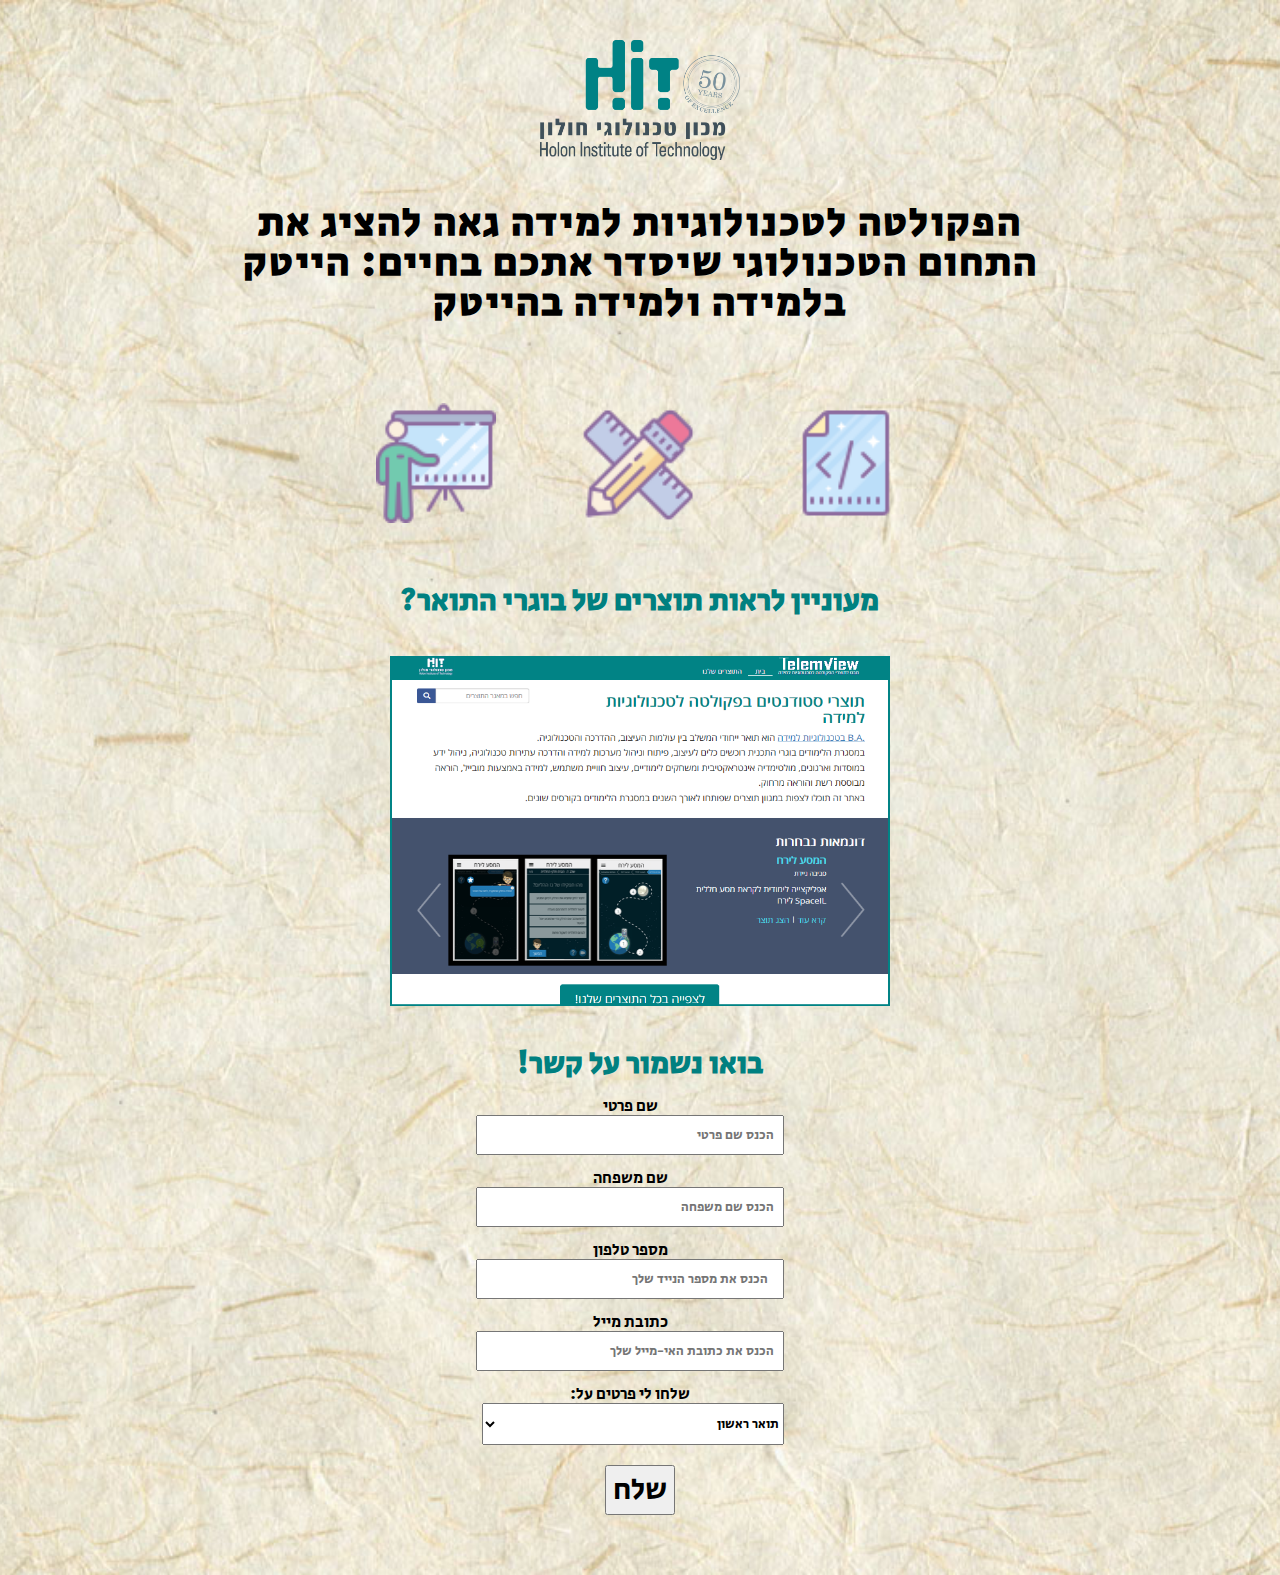
<file: Form_OrtalKashi/index.html>
﻿<!doctype html>
<html lang="en">
<head>
    <meta charset="utf-8" />
    <title>דף נחיתה</title>
    <meta name="description" content="דף נחיתה וטופס הרשמה למידע נוסף אודות תואר בטכנולוגיות למידה" />
    <meta name="keywords" content="טופס, הרשמה, ניוזלטר, צור קשר, טכנולוגיות למידה, תואר, HIT" />
    <meta name="author" content="אורטל קשי" />
    <meta name="viewport" content="width=device-width, initial-scale=1.0, user-scalable=yes">

    <!-- CSS -->
    <link href="styles/reset.css" rel="stylesheet" />
    <link href="styles/myStyle.css" rel="stylesheet" />


    <!-- Scripts -->
    <script src="jScripts/jquery-1.12.0.min.js"></script>
    <script src="https://webdevelopmentcourse.github.io/contactUs/WebDevelopmentCourse/jScripts/contactUs.js" type="text/javascript"></script>
</head>

<body>
   
    <div id="container">

        <header>

            <img class="logo" src="images/logo50.png" alt="logo">
            <h1>הפקולטה לטכנולוגיות למידה גאה להציג את התחום הטכנולוגי שיסדר אתכם בחיים: הייטק בלמידה ולמידה בהייטק</h1>
        </header>
        <center>
            <div class="imageContainer">
                <img class="image" src="images/Code_color.png" alt="code and programming" /><!--תכנות-->
                <div class="middle">
                    <div class="text"> תכנות</div>
                </div>
            </div>
            <div class="imageContainer">
                <img class="image" src="images/Dessign_color.png" alt="graphic design" /><!--עיצוב גרפי-->
                <div class="middle">
                    <div class="text"> עיצוב</div>
                </div>
            </div>
            <div class="imageContainer">
                <img class="image" src="images/Present_color.png" alt="instruction and training" /><!--הדרכה-->
                <div class="middle">
                    <div class="text"> הדרכה</div>
                </div>
            </div>
            <h2>מעוניין לראות תוצרים של בוגרי התואר?</h2> <!--קישור לאתר התוצרים-->
            <div class="imageContainer">
                <a href="http://portelem.telem-hit.net/">
                    <img class="imgClick" src="images/click.png" alt="click to view examples" style="width:500px;height:350px;border:0">
                    <div class="middle">
                        <div class="text2"> לחץ כאן!</div>
                    </div>

                </a>
            </div>
        </center>
        <form>
            <!--הטופס שלי-->
            <h2>
                בואו נשמור על קשר!
            </h2>
            <input type="hidden" id="myEmail" name="name" value="ortalka18@gmail.com">
            <label for="myFirstName"> שם פרטי  <br /> <input class="formInput" type="text" id="myFirstName" placeholder="הכנס שם פרטי" /> </label>
            <br />
            <label for="myLastName"> שם משפחה  <br /> <input class="formInput" type="text" id="myLastName" placeholder="הכנס שם משפחה" /> </label>
            <br />
            <label for="tel"> מספר טלפון <br /><input class="formInput" type="text" id="tel" placeholder="  הכנס את מספר הנייד שלך" />  </label>
            <br />
            <label for="email"> כתובת מייל <br /> <input class="formInput" type="text" id="email" placeholder="הכנס את כתובת האי-מייל שלך " /> </label>
            <br />
            <label for="mySelection">
                שלחו לי פרטים על:<br />
                <select class="formSelect" id="mySelection">
                    <option value="1"> תואר ראשון</option>
                    <option value="2"> תואר שני</option>
                    <option value="3"> לימודי תעודה</option>
                </select>
            </label>
            <br />
            <input class="submitPress" type="submit" id="sendForm" value="שלח" /> 
            <div id="feedback"></div>
        </form>
    </div>
    
</body>

</html>
</file>
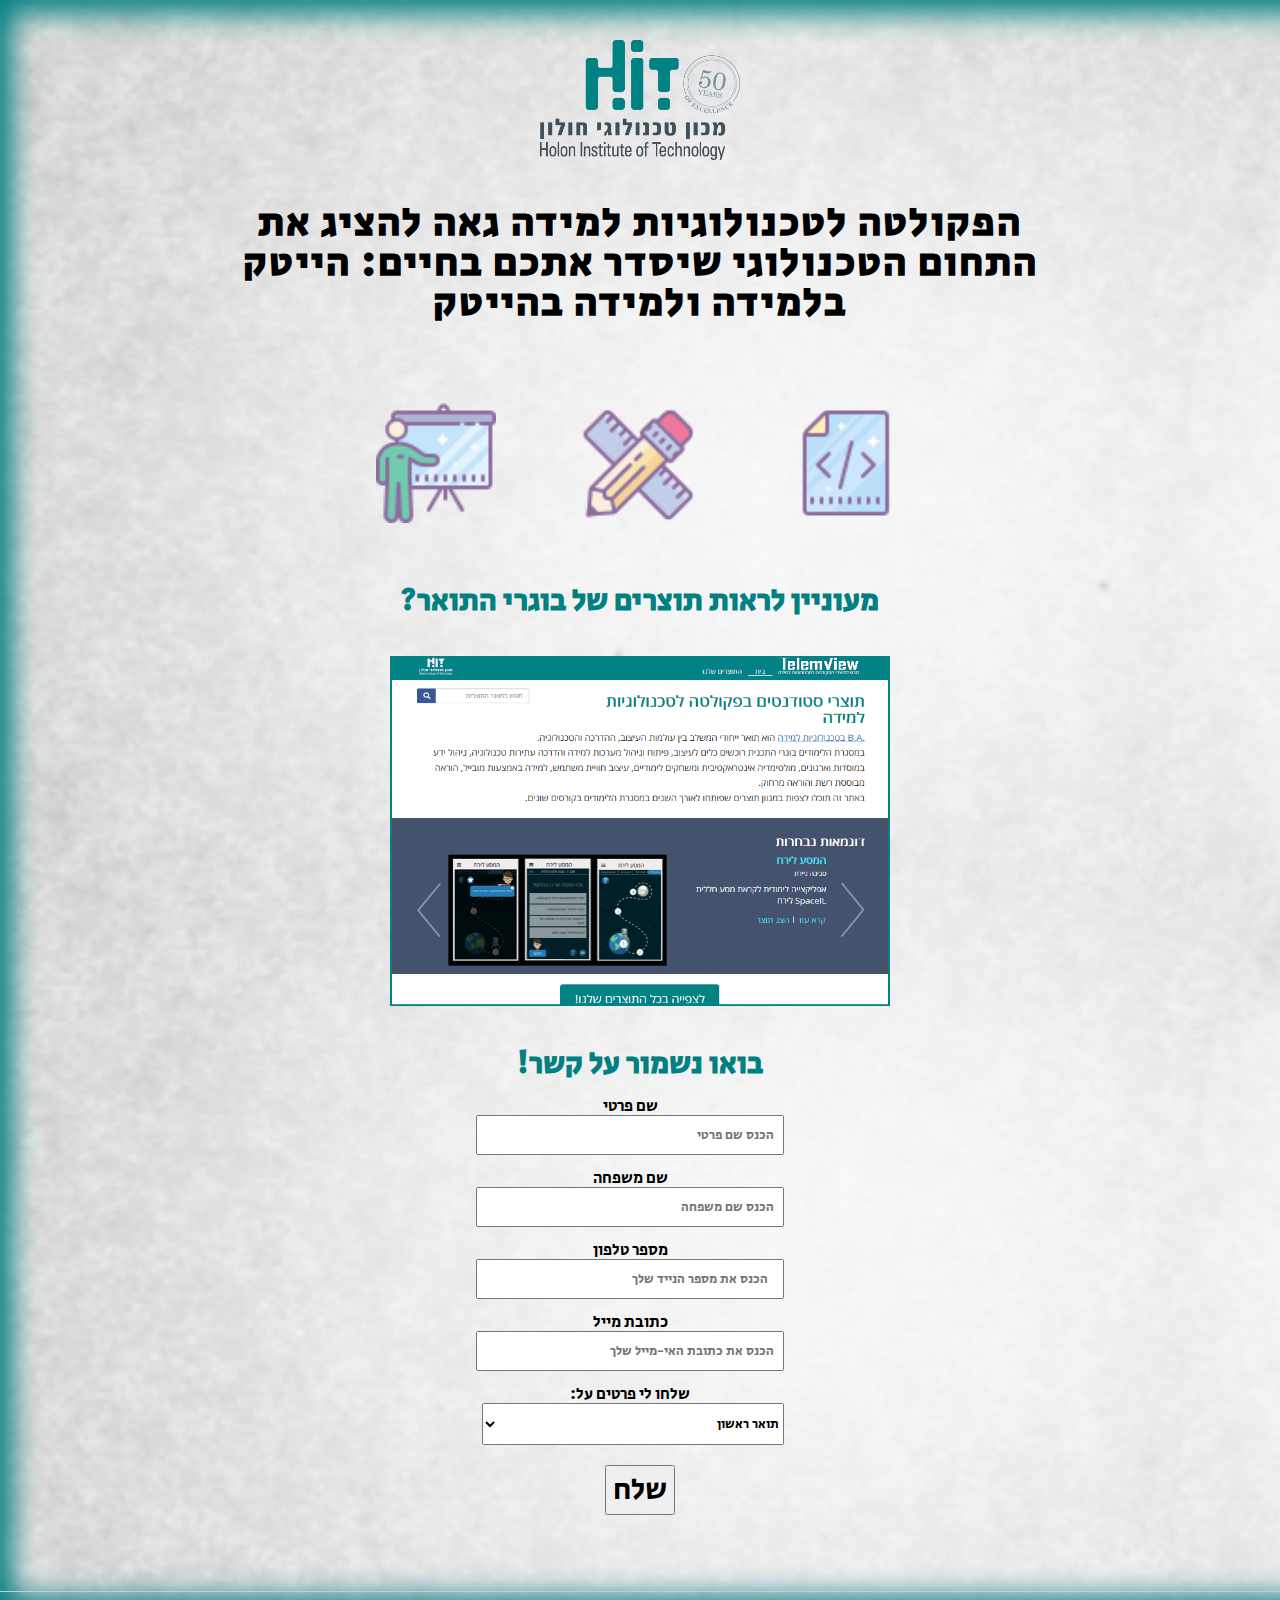
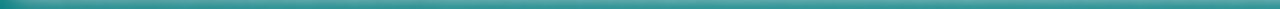
<file: FormExample (1)/index.html>
﻿<!doctype html>
<html lang="en">
<head>
    <meta charset="utf-8" />
    <title>דף נחיתה</title>
    <meta name="description" content="דף נחיתה וטופס הרשמה למידע נוסף אודות תואר בטכנולוגיות למידה" />
    <meta name="keywords" content="טופס, הרשמה, ניוזלטר, צור קשר, טכנולוגיות למידה, תואר, HIT" />
    <meta name="author" content="אורטל קשי" />
    <meta name="viewport" content="width=device-width, initial-scale=1.0, user-scalable=yes">

    <!-- CSS -->
    <link href="styles/reset.css" rel="stylesheet" />
    <link href="styles/myStyle.css" rel="stylesheet" />


    <!-- Scripts -->
    <script src="jScripts/jquery-1.12.0.min.js"></script>
    <script src="https://webdevelopmentcourse.github.io/contactUs/WebDevelopmentCourse/jScripts/contactUs.js" type="text/javascript"></script>
</head>
<body>
    <div id="container">
        <header>
            <img class="logo" src="images/logo50.png" alt="logo">
            <h1>הפקולטה לטכנולוגיות למידה גאה להציג את התחום הטכנולוגי שיסדר אתכם בחיים: הייטק בלמידה ולמידה בהייטק</h1>
        </header>
        <center>
            <div class="imageContainer">
                <img class="image" src="images/Code_color.png" alt="code and programming" /><!--תכנות-->
                <div class="middle">
                    <div class="text"> תכנות</div>
                </div>
            </div>
            <div class="imageContainer">
                <img class="image" src="images/Dessign_color.png" alt="graphic design" /><!--עיצוב גרפי-->
                <div class="middle">
                    <div class="text"> עיצוב</div>
                </div>
            </div>
            <div class="imageContainer">
                <img class="image" src="images/Present_color.png" alt="instruction and training" /><!--הדרכה-->
                <div class="middle">
                    <div class="text"> הדרכה</div>
                </div>
            </div>
            <h2>מעוניין לראות תוצרים של בוגרי התואר?</h2> <!--קישור לאתר התוצרים-->
            <div class="imageContainer">
                <a href="telemview.telem-hit.net/">
                    <img class="imgClick"src="images/click.png" alt="click to view examples" style="width:500px;height:350px;border:0">
                    <div class="middle">
                        <div class="text2"> לחץ כאן!</div>
                    </div>

                </a>
            </div>
        </center>
        <form><!--הטופס שלי-->
            <h2>
                בואו נשמור על קשר!
            </h2>
            <input type="hidden" id="myEmail" name="name" value="ortalka18@gmail.com">
            <label for="myFirstName"> שם פרטי  <br /> <input class="formInput" type="text" id="myFirstName" placeholder="הכנס שם פרטי" /> </label>
            <br />
            <label for="myLastName"> שם משפחה  <br /> <input class="formInput" type="text" id="myLastName" placeholder="הכנס שם משפחה" /> </label>
            <br />
            <label for="tel"> מספר טלפון <br /><input class="formInput" type="text" id="tel" placeholder="  הכנס את מספר הנייד שלך" />  </label>
            <br />
            <label for="email"> כתובת מייל<br> <input class="formInput"  type="text" id="email" placeholder="הכנס את כתובת האי-מייל שלך" /> </label>
            <br />
            <label for="mySelection">
                שלחו לי פרטים על:<br />
                <select class="formSelect" id="mySelection">
                    <option value="1"> תואר ראשון</option>
                    <option value="2"> תואר שני</option>
                    <option value="3"> לימודי תעודה</option>
                </select>
            </label>
            <br />
            <input class="submitPress" type="submit" id="sendForm" value="שלח">
           
            <div id="feedback"></div>

        </form>
    </div>
    <hr /> <!--הוספתי על מנת שיהיה חוצץ בין לחץן השלח לבין סוף העמוד-->
</body>

</html>
</file>
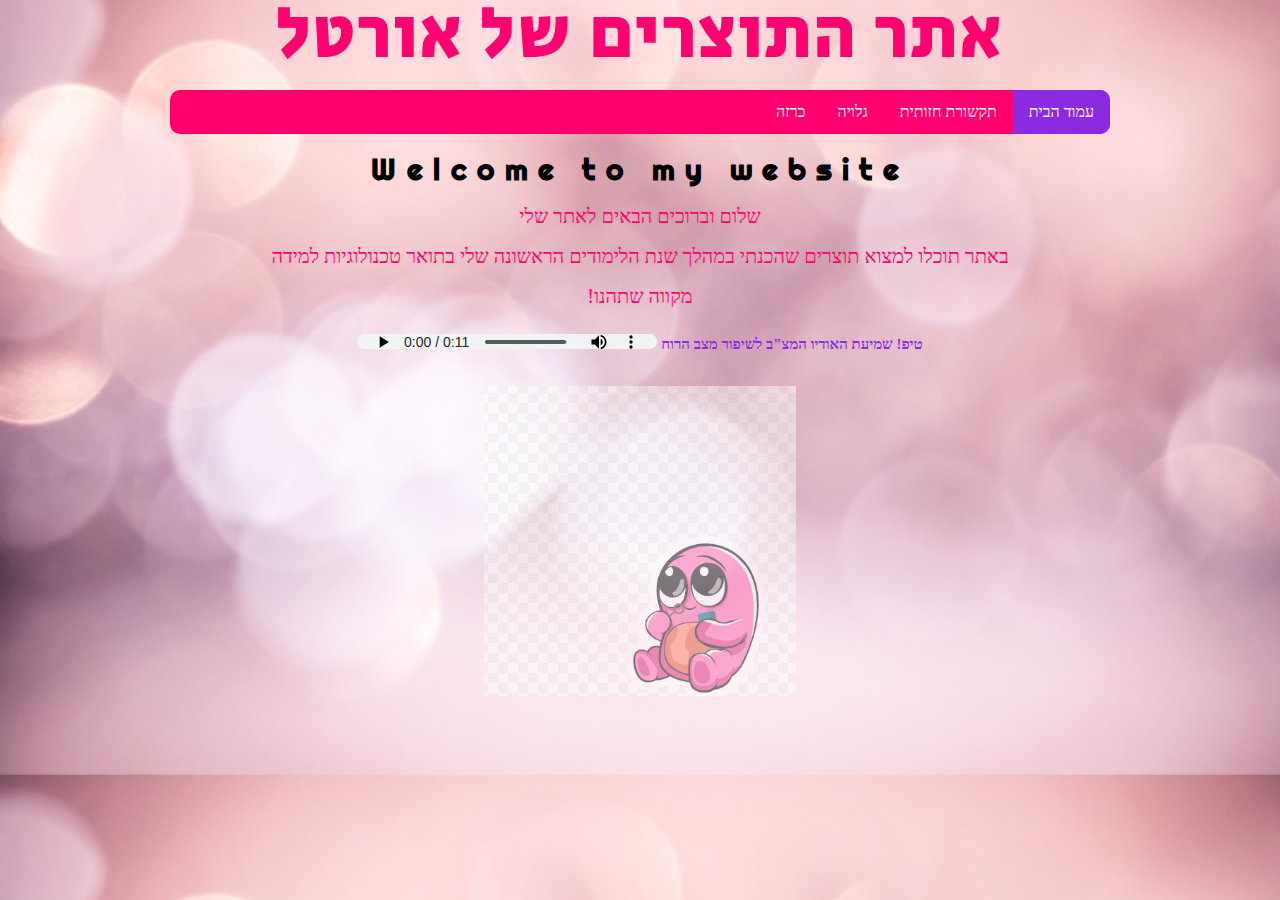
<file: NewTemplate/index.html>
﻿<!doctype html>
<html lang="">
<head>
    <meta charset="utf-8" />
    <title>האתר של אורטל</title>
    <meta name="description" content="אתר התוצרים של אורטל מהתואר הראשון בטכנולוגיות למידה - פרויקטים בתקשורת חזותית, גרפיקה ועוד" />
    <meta name="keywords" content="תואר, טכנולוגיות למידה, עיצוב, הדרכה, גרפיקה" />
    <meta name="author" content="אורטל קשי" />
    <meta name="viewport" content="width=device-width, initial-scale=1.0, user-scalable=yes">
    
    <!-- CSS -->
    <link href="styles/reset.css" rel="stylesheet" />
    <link href="styles/myStyle.css" rel="stylesheet" />

    <!-- Scripts -->
    <script src="jScripts/jquery-1.12.0.min.js"></script>
    
</head>
<body>
    <div id="container">
        <h1>אתר התוצרים של אורטל</h1>
        <nav>
            <ul>
                <li><a class="active" href="index.html">עמוד הבית</a></li>
                <li><a href="tiksoret.html">תקשורת חזותית</a></li>
                <li> <a href="gluya.html">גלויה</a></li>
                <li><a href="craza.html">כרזה</a></li>
            </ul>
        </nav>
        <h2>Welcome to my website</h2>
        <p>
            שלום וברוכים הבאים לאתר שלי
            <br />
            <br /> באתר תוכלו למצוא תוצרים שהכנתי במהלך שנת הלימודים הראשונה שלי בתואר טכנולוגיות למידה
            <br />
            <br /> מקווה שתהנו!
            <br />
            <div id="tip">
                טיפ! שמיעת האודיו המצ"ב לשיפור מצב הרוח
                <audio controls="controls">
                    <source src="audio/artur_ring.mp3" type="audio/mpeg" />
                </audio>
            </div>
        </p>
        <center>
            <div id="Animation">
            </div>
        </center>

    </div>
</body>
</html>
</file>
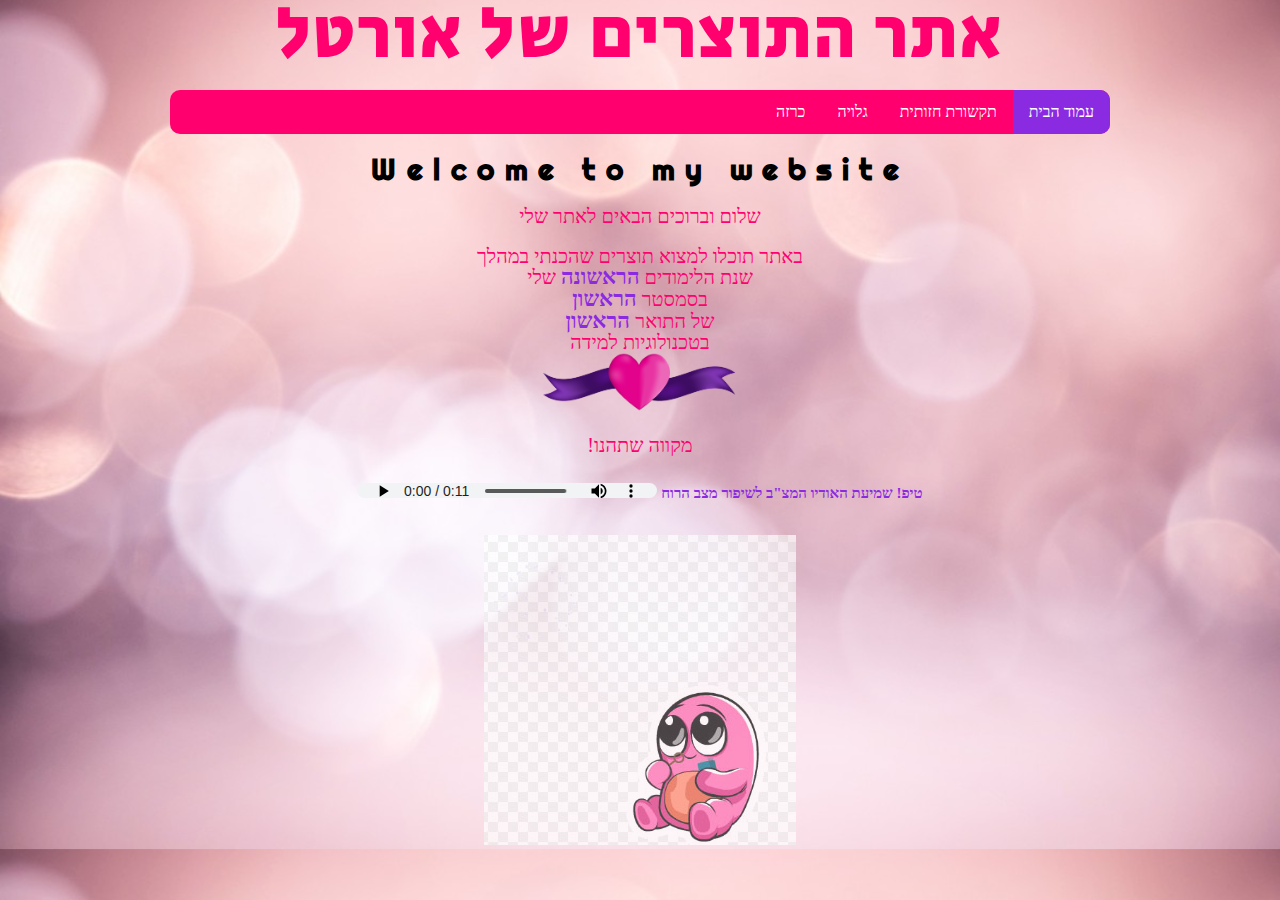
<file: Portfolio_OrtalKashi/index.html>
﻿<!doctype html>
<html lang="">
<head>
    <meta charset="utf-8" />
    <title>האתר של אורטל</title>
    <meta name="description" content="אתר התוצרים של אורטל מהתואר הראשון בטכנולוגיות למידה - פרויקטים בתקשורת חזותית, גרפיקה ועוד" />
    <meta name="keywords" content="תואר, טכנולוגיות למידה, עיצוב, הדרכה, גרפיקה" />
    <meta name="author" content="אורטל קשי" />
    <meta name="viewport" content="width=device-width, initial-scale=1.0, user-scalable=yes">
    
    <!-- CSS -->
    <link href="styles/reset.css" rel="stylesheet" />
    <link href="styles/myStyle.css" rel="stylesheet" />

    <!-- Scripts -->
    <script src="jScripts/jquery-1.12.0.min.js"></script>
    
</head>
<body>

    <div id="container">
        <header>
            <h1>אתר התוצרים של אורטל</h1>
        </header>
        <nav>
            <ul>
                <li><a class="active" href="index.html">עמוד הבית</a></li>
                <li><a href="tiksoret.html">תקשורת חזותית</a></li>
                <li> <a href="gluya.html">גלויה</a></li>
                <li><a href="craza.html">כרזה</a></li>
            </ul>
        </nav>
        <article>
            <!--תוכן עצמאי ומלא באתר-->

            <h2>Welcome to my website</h2>
            <p>
                שלום וברוכים הבאים לאתר שלי
                <br />
                <br /> באתר תוכלו למצוא תוצרים שהכנתי במהלך
                <br /> שנת הלימודים <b>הראשונה</b> שלי
                <br /> בסמסטר <b> הראשון</b>
                <br /> של התואר<b> הראשון</b>
                <br /> בטכנולוגיות למידה
                <br />
                <img src="images/banner.png" width="200" />
                <br />
                <br /> מקווה שתהנו!
                <br />
                <div id="tip">
                    טיפ! שמיעת האודיו המצ"ב לשיפור מצב הרוח
                    <audio controls="controls">
                        <source src="audio/artur_ring.mp3" type="audio/mpeg" />
                    </audio>
                </div>
            </p>
        </article>
        <figure> <!--אפשר גם בלעדיו, "נספח"-->
            <center>
                
                <div id="Animation">
                </div>
                
            </center>
        </figure>
    </div>
</body>
</html>
</file>
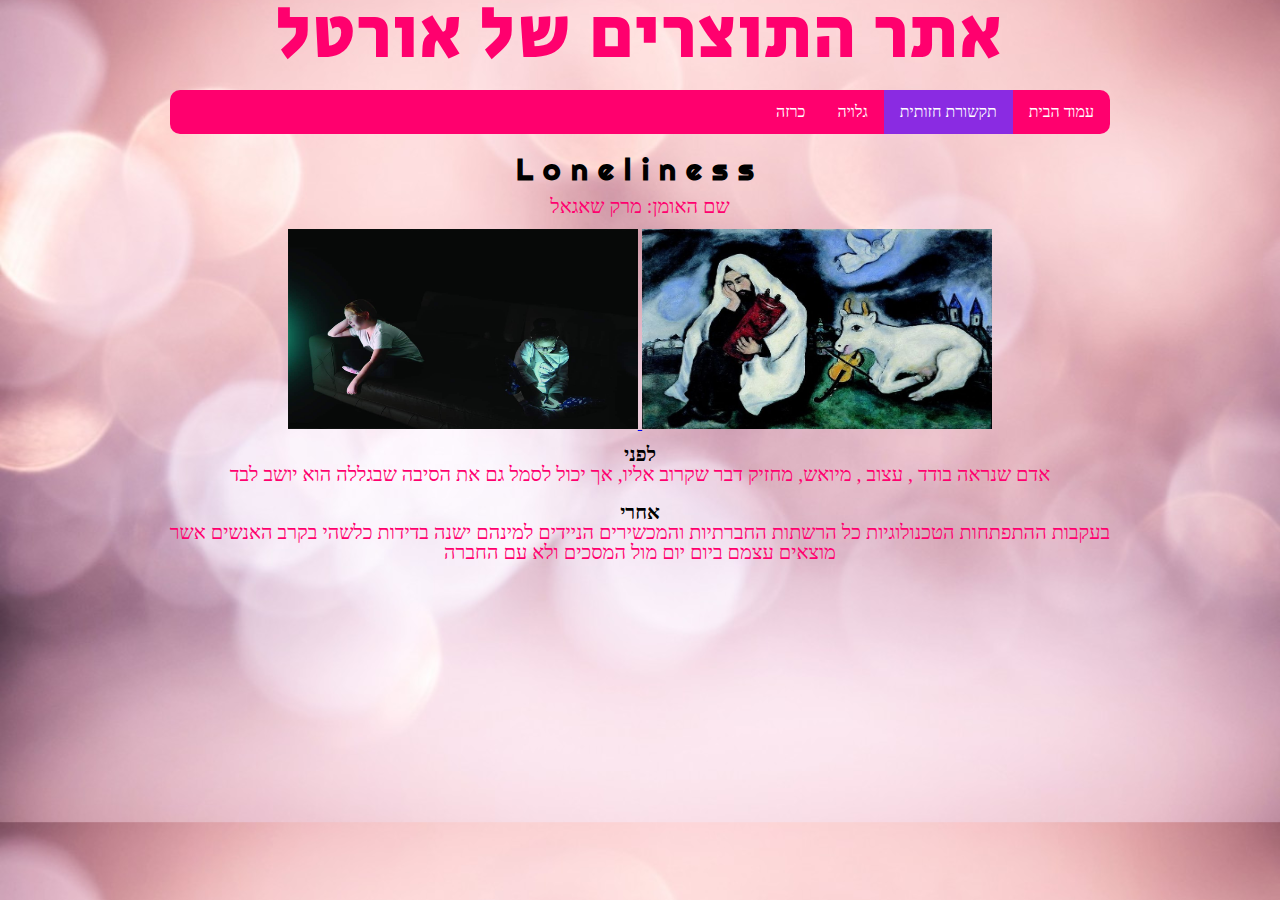
<file: NewTemplate/tiksoret.html>
﻿<!doctype html>
<html lang="">
<head>
    <meta charset="utf-8" />
    <title>תקשורת חזותית</title>
    <meta name="description" content=" אתר התוצרים של אורטל מהתואר הראשון בטכנולוגיות למידה - פרויקטים בתקשורת חזותית, גרפיקה ועוד" />
    <meta name="keywords" content="תואר, טכנולוגיות למידה, עיצוב, הדרכה,תקשורת, גרפיקה" />
    <meta name="author" content="אורטל קשי" />
    <meta name="viewport" content="width=device-width, initial-scale=1.0, user-scalable=yes">

    <!-- CSS -->
    <link href="styles/reset.css" rel="stylesheet" />
    <link href="‏TiksoretStyles/TiksoretStyle.css" rel="stylesheet" />

    <!-- Scripts -->
    <script src="jScripts/jquery-1.12.0.min.js"></script>

</head>
<body>
    <div id="container">
            <h1>אתר התוצרים של אורטל</h1>
            <nav>
                <ul>
                    <li><a href="index.html">עמוד הבית</a></li>
                    <li><a class="active" href="tiksoret.html">תקשורת חזותית</a></li>
                    <li><a href="gluya.html">גלויה</a></li>
                    <li><a href="craza.html">כרזה</a></li>
                </ul>
            </nav>
        <h2>Loneliness</h2>
        <p>שם האומן: מרק שאגאל </p>
        <center>
            <a href="bdidot_before.png" target="_blank">
                <img id="before" src="images/bdidot_before.png">
            </a>
            <a href="images/after_bdidot.jpeg" target="_blank">
                <img id="after" src="images/after_bdidot.jpeg">
            </a>
        </center>
        <div id="beforeMelel">

                <p>
                    <b>לפני</b><br />
                    אדם שנראה בודד , עצוב , מיואש, מחזיק דבר שקרוב אליו, אך יכול לסמל גם את הסיבה שבגללה הוא יושב לבד
                </p>
                <p>
                    <b>אחרי</b><br />
                    בעקבות ההתפתחות הטכנולוגיות כל הרשתות החברתיות והמכשירים הניידים למינהם ישנה בדידות כלשהי בקרב האנשים אשר מוצאים עצמם ביום יום מול המסכים ולא עם החברה
                </p>

        </div>
        <center>
            <iframe id="vid" width="700" height="200" src="https://www.youtube.com/embed/sJZojOnrZkY" frameborder="0" allow="accelerometer; autoplay; encrypted-media; gyroscope; picture-in-picture" allowfullscreen></iframe>
        </center>
    </div>



</body>
</html>
</file>
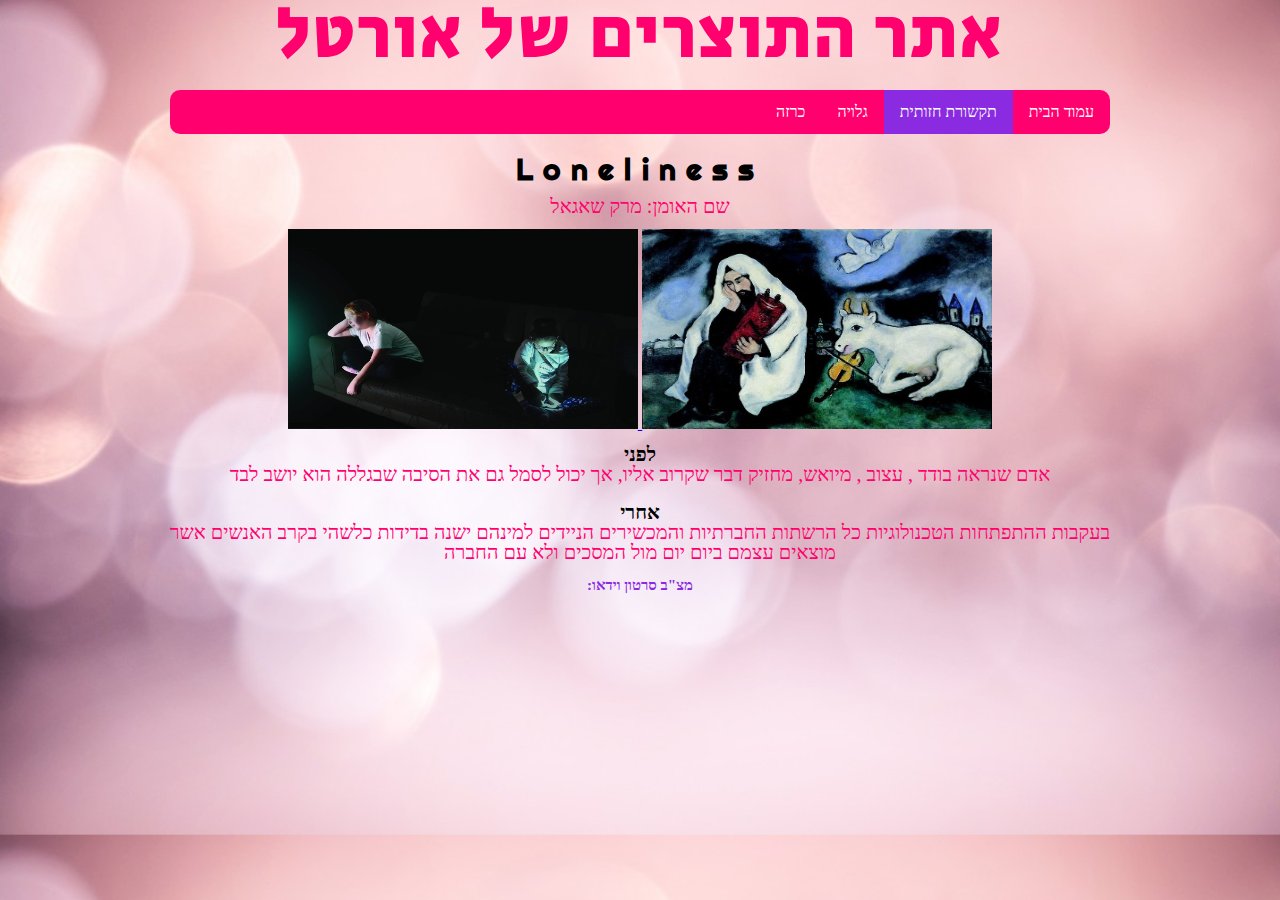
<file: Portfolio_OrtalKashi/tiksoret.html>
﻿<!doctype html>
<html lang="">
<head>
    <meta charset="utf-8" />
    <title>הפרויקט בתקשורת חזותית של אורטל</title>
    <meta name="description" content=" אתר התוצרים של אורטל מהתואר הראשון בטכנולוגיות למידה - פרויקטים בתקשורת חזותית, גרפיקה ועוד" />
    <meta name="keywords" content="תואר, טכנולוגיות למידה, עיצוב, הדרכה,תקשורת, גרפיקה" />
    <meta name="author" content="אורטל קשי" />
    <meta name="viewport" content="width=device-width, initial-scale=1.0, user-scalable=yes">

    <!-- CSS -->
    <link href="styles/reset.css" rel="stylesheet" />
    <link href="‏TiksoretStyles/TiksoretStyle.css" rel="stylesheet" />

    <!-- Scripts -->
    <script src="jScripts/jquery-1.12.0.min.js"></script>

</head>
<body>
    <div id="container">
        <header>
            <h1>אתר התוצרים של אורטל</h1>
        </header>
            <nav>
                <ul>
                    <li><a href="index.html">עמוד הבית</a></li>
                    <li><a class="active" href="tiksoret.html">תקשורת חזותית</a></li>
                    <li><a href="gluya.html">גלויה</a></li>
                    <li><a href="craza.html">כרזה</a></li>
                </ul>
            </nav>
            <article>
                <!--תוכן עצמאי ומלא באתר-->
                <h2>Loneliness</h2>
                <p>שם האומן: מרק שאגאל </p>
                <center>
                    <a href="bdidot_before.png" target="_blank">
                        <img id="before" src="images/bdidot_before.png">
                    </a>
                    <a href="images/after_bdidot.jpeg" target="_blank">
                        <img id="after" src="images/after_bdidot.jpeg">
                    </a>
                </center>
                <div id="beforeMelel">

                    <p>
                        <b>לפני</b><br />
                        אדם שנראה בודד , עצוב , מיואש, מחזיק דבר שקרוב אליו, אך יכול לסמל גם את הסיבה שבגללה הוא יושב לבד
                    </p>
                    <p>
                        <b>אחרי</b><br />
                        בעקבות ההתפתחות הטכנולוגיות כל הרשתות החברתיות והמכשירים הניידים למינהם ישנה בדידות כלשהי בקרב האנשים אשר מוצאים עצמם ביום יום מול המסכים ולא עם החברה
                    </p>

                </div>
            </article>
            <section>
                <h3>מצ"ב סרטון וידאו:</h3>
                <!--לא ניתן לנתק מבלי לאבד את ההקשר, מכיל את הנושא של הקטע-->
                <center>
                    <iframe id="vid" width="700" height="200" src="https://www.youtube.com/embed/sJZojOnrZkY" frameborder="0" allow="accelerometer; autoplay; encrypted-media; gyroscope; picture-in-picture" allowfullscreen></iframe>
                </center>
            </section>
    </div>



</body>
</html>
</file>
<file: Form_OrtalKashi/styles/myStyle.css>
@import url('https://fonts.googleapis.com/css?family=Righteous|Secular+One');
body { /*���*/
    direction: rtl;
    text-align: center;
    background-image: url('../images/rek.jpg');
    background-size:cover;
    background-position:center;
}


/*��������*/
#container {
    width: 960px;
    margin: 0 auto;
    position: center;
}
header { /*����� ����*/
    margin: 10px;
    padding: 10px;
    
}

.logo { /*����� �� HIT*/
    width: 200px;
    height: 120px;
}


h1 { /*����� ����� ������*/
    margin:20px;
    font-family: 'Secular One', sans-serif;
    font-size: 40px;
    letter-spacing: 2px;
    color: black;
}

h2 { /*����� ���� ������*/
    margin: 20px;
    font-family: 'Secular One', sans-serif;
    font-size: 30px;
    color:teal;
}

.formSelect { /*�����  ������ ��� ���������*/
    padding: 9px 0;
    width: 105%;
    font-family: 'Secular One', sans-serif;
}

img { /*���� �������*/
    height: 120px;
    width: 120px;
    margin:20px;
    display:inline-block;
  
}
.imageContainer { /*����� ������ ����� �������*/
    position: relative;
    display:inline-block;
}

.image { /*������� ���� �� ����� �������*/
    opacity: 1;
    display: inline-block;
    width: 120px;
    height: 120px;
    transition: .5s ease;
    backface-visibility: hidden;
    padding:20px;
}
.imgClick:hover{ /*������� ���� �� ���� �������*/
    opacity:0.5;
}
.middle { /*������� ���� �� ����� �������*/
    transition: .5s ease;
    opacity: 0;
    position: absolute;
    top: 50%;
    left: 50%;
    transform: translate(-50%, -50%);
    -ms-transform: translate(-50%, -50%);
    text-align: center;
}

.imageContainer:hover .image { /*������� ���� �� ����� �������*/
    opacity: 0.3;
}

.imageContainer:hover .middle { /*������� ���� �� ����� �������*/
    opacity: 1;
}

.text {/*���� �� ����� �� �������*/
    background-color: teal;
    color: white;
    font-family: 'Secular One', sans-serif;
    font-size: 20px;
    padding: 16px 32px;
    letter-spacing:2px;
}
.text2 {/*���� �� ����� �������*/
    background-color: black;
    color: white;
    font-family: 'Secular One', sans-serif;
    font-size: 20px;
    padding: 16px 32px;
    letter-spacing: 2px;
}
.submitPress {/*���� ����*/
    margin: 20px;
    font-family: 'Secular One', sans-serif;
    font-size: 30px;
}

form { /*����� ������ �����*/
    width: 30%;
    position: relative;
    right: 35%;
    font-family: 'Secular One', sans-serif;
}
.formInput {/*���� ������ �����*/
    font-family: 'Secular One', sans-serif;
    padding: 8px;
    display: block;
    width: 100%
}
label {/*���� ������*/
    padding:20px;
    font-family: 'Secular One', sans-serif;
}
#feedback {/*����� ������*/
    padding: 20px;
    font-family: 'Secular One', sans-serif;
}
</file>
<file: FormExample (1)/styles/myStyle.css>
@import url('https://fonts.googleapis.com/css?family=Righteous|Secular+One');
body { /*���*/
    direction: rtl;
    text-align: center;
    background-image: url('../images/rekah.png');

    background-size:cover;
}

/*��������*/
#container {
    width: 960px;
    margin: 0 auto;
    position: center;
}
header { /*����� ����*/
    margin: 10px;
    padding: 10px;
    
}

.logo { /*����� �� HIT*/
    width: 200px;
    height: 120px;
}


h1 { /*����� ����� ������*/
    margin:20px;
    font-family: 'Secular One', sans-serif;
    font-size: 40px;
    letter-spacing: 2px;
    color: black;
}

h2 { /*����� ���� ������*/
    margin: 20px;
    font-family: 'Secular One', sans-serif;
    font-size: 30px;
    color:teal;
}

.formSelect { /*�����  ������ ��� ���������*/
    padding: 9px 0;
    width: 105%;
    font-family: 'Secular One', sans-serif;
}

img { /*���� �������*/
    height: 120px;
    width: 120px;
    margin:20px;
    display:inline-block;
  
}
.imageContainer { /*����� ������ ����� �������*/
    position: relative;
    display:inline-block;
}

.image { /*������� ���� �� ����� �������*/
    opacity: 1;
    display: inline-block;
    width: 120px;
    height: 120px;
    transition: .5s ease;
    backface-visibility: hidden;
    padding:20px;
}
.imgClick:hover{ /*������� ���� �� ���� �������*/
    opacity:0.5;
}
.middle { /*������� ���� �� ����� �������*/
    transition: .5s ease;
    opacity: 0;
    position: absolute;
    top: 50%;
    left: 50%;
    transform: translate(-50%, -50%);
    -ms-transform: translate(-50%, -50%);
    text-align: center;
}

.imageContainer:hover .image { /*������� ���� �� ����� �������*/
    opacity: 0.3;
}

.imageContainer:hover .middle { /*������� ���� �� ����� �������*/
    opacity: 1;
}

.text {/*���� �� ����� �� �������*/
    background-color: teal;
    color: white;
    font-family: 'Secular One', sans-serif;
    font-size: 20px;
    padding: 16px 32px;
    letter-spacing:2px;
}
.text2 {/*���� �� ����� �������*/
    background-color: black;
    color: white;
    font-family: 'Secular One', sans-serif;
    font-size: 20px;
    padding: 16px 32px;
    letter-spacing: 2px;
}
.submitPress {/*���� ����*/
    margin: 20px;
    font-family: 'Secular One', sans-serif;
    font-size: 30px;
}

form { /*����� ������ �����*/
    width: 30%;
    position: relative;
    right: 35%;
    font-family: 'Secular One', sans-serif;
}
.formInput {/*���� ������ �����*/
    font-family: 'Secular One', sans-serif;
    padding: 8px;
    display: block;
    width: 100%
}
label {/*���� ������*/
    padding:20px;
    font-family: 'Secular One', sans-serif;
}
#feedback {/*����� ������*/
    padding: 20px;
    font-family: 'Secular One', sans-serif;
}
</file>
<file: NewTemplate/styles/myStyle.css>
@import url('https://fonts.googleapis.com/css?family=Righteous|Secular+One');

body {
    direction: rtl;
    background-image: url('../images/back.jpg');
    background-position: right;
    background-size: cover;
}

#container {
    width: 960px;
    margin: 0 auto;
    position: center;
    right:20px;
}

.active {
    background-color: blueviolet;
}
#container {
    width: 960px;
    margin: 0 auto;
    position: center;
    left:200px;
}
/*����� ������*/
.active {
    background-color: blueviolet;
}

h1 {
    text-align: center;
    letter-spacing: 3px;
    font-size: 70px;
    display: block;
    color: #ff006e;
    font-family: 'Secular One', sans-serif;
}

h2 {
    text-align: center;
    color: black;
    font-family: 'Righteous', cursive;
    letter-spacing: 10px;
    font-size: 30px;
}

ul {
    list-style-type: none;
    margin: 20px 10px;
    padding: 0;
    overflow: hidden;
    background-color: #ff006e;
    border-radius: 10px;
}

li {
    float: right;
    font-family: Tahoma;
}

    li a {
        display: block;
        color: white;
        text-align: center;
        padding: 14px 16px;
        text-decoration: none;
    }

        li a:hover:not(.active) {
            background-color: #b35fe6;
        }
p {
    font-family: Tahoma;
    margin-top: 16px;
    padding: 6px;
    text-align: center;
    color: #ff006e;
    font-size: 20px;
}
#tip {
    font-family: Tahoma;
    font-weight:bold;
    margin-top: 16px;
    padding: 6px;
    text-align: center;
    color: blueviolet;
    font-size: 15px;
}
div#Animation {
    width: 312px;
    height: 310px;
    background-image: url('../images/animation.jpg');
    opacity: 0.5;
    filter: alpha(opacity=50);
}

    div#Animation:hover {
        background-position: 0 -312px;
    }

    div#Animation:active {
        background-position: 0 -630px;
    }

    div#Animation:visited {
        background-position: 0 -930px;
    }

    audio{
        height:15px;
    }
</file>
<file: Portfolio_OrtalKashi/styles/myStyle.css>
@import url('https://fonts.googleapis.com/css?family=Righteous|Secular+One');

body {
    direction: rtl;
    background-image: url('../images/back.jpg');
    background-position: right;
    background-size: cover;
}
/*��������*/
#container {
    width: 960px;
    margin: 0 auto;
    position: center;
}
/*����� ������*/
.active {
    background-color: blueviolet;
}
/*����� ����*/
h1 {
    text-align: center;
    letter-spacing: 3px;
    font-size: 70px;
    display: block;
    color: #ff006e;
    font-family: 'Secular One', sans-serif;
}
/*����� �����*/
h2 {
    text-align: center;
    color: black;
    font-family: 'Righteous', cursive;
    letter-spacing: 10px;
    font-size: 30px;
}
/*����� ������*/
b {
    font-family: Tahoma;
    font-size: 22px;
    color: blueviolet;
}
    b:hover {
        color: #b35fe6;
    }
/*����� ������ ���*/
ul {
    list-style-type: none;
    margin: 20px 10px;
    padding: 0;
    overflow: hidden;
    background-color: #ff006e;
    border-radius: 10px;
}

li {
    float: right;
    font-family: Tahoma;
}

    li a {
        display: block;
        color: white;
        text-align: center;
        padding: 14px 16px;
        text-decoration: none;
    }
        /*���� �� ������� ��� ������*/
        li a:hover:not(.active) {
            background-color: #b35fe6;
        }
/*������ �����*/
p {
    font-family: Tahoma;
    margin-top: 16px;
    padding: 6px;
    text-align: center;
    color: #ff006e;
    font-size: 20px;
}
/*��� �� "���" ������ �������*/
#tip {
    font-family: Tahoma;
    font-weight:bold;
    margin-top: 16px;
    padding: 6px;
    text-align: center;
    color: blueviolet;
    font-size: 15px;
}

/*������� ������ ������*/
div#Animation {
    width: 312px;
    height: 310px;
    background-image: url('../images/animation.jpg');
    opacity: 0.7;
    filter: alpha(opacity=70);
}

    div#Animation:hover {
        background-position: 0 -312px;
    }

    div#Animation:active {
        background-position: 0 -630px;
    }

    div#Animation:visited {
        background-position: 0 -930px;
    }
/*����� ���� ����� ������*/
    audio{
        height:15px;
    }
</file>
<file: NewTemplate/‏TiksoretStyles/TiksoretStyle.css>
@import url('https://fonts.googleapis.com/css?family=Righteous|Secular+One');

body {
    direction: rtl;
    background-image: url('../images/back.jpg');
    background-position: right;
    background-size: cover;
}

#container {
    width: 960px;
    margin: 0 auto;
    position: center;
}
/*����� ������*/
.active {
    background-color: blueviolet;
}

h1 {
    text-align: center;
    letter-spacing: 3px;
    font-size: 70px;
    display:block;
    color: #ff006e;
    font-family: 'Secular One', sans-serif;
}

h2 {
    text-align: center;
    color: black;
    font-family: 'Righteous', cursive;
    letter-spacing: 10px;
    font-size: 30px;
}

ul {
    list-style-type: none;
    margin: 20px 10px;
    padding: 0;
    overflow: hidden;
    background-color: #ff006e;
    border-radius: 10px;
}
li {
    float: right;
    font-family: Tahoma;
}

    li a {
        display: block;
        color: white;
        text-align: center;
        padding: 14px 16px;
        text-decoration: none;
    }

        li a:hover:not(.active) {
            background-color: #b35fe6;
        }
p {
    font-family: Tahoma;
    margin-top: 6px;
    padding:6px;
    text-align: center;
    color: #ff006e;
    font-size: 20px;

}
#before, #after {
    width: 350px;
    height:200px;
    margin-top: 7px;
}
#beforeMelel{
    font-family: Tahoma;
    display:inline;
    margin-top: 10px;
    color: blueviolet;
    font-size: 20px;
    height:200px;
    width:350px;
    position:center;
    right:320px;
    text-align:center
}
b {
    font-family: Tahoma;
    color: black;
    font-size: 20px;
    height: 200px;
    width: 350px;
}
iframe{
    padding: 10px 10px;
    align-content:center;
}
</file>
<file: Portfolio_OrtalKashi/‏TiksoretStyles/TiksoretStyle.css>
@import url('https://fonts.googleapis.com/css?family=Righteous|Secular+One');

body {
    direction: rtl;
    background-image: url('../images/back.jpg');
    background-position: right;
    background-size: cover;
}
/*��������*/
#container {
    width: 960px;
    margin: 0 auto;
    position: center;
}
/*����� ������*/
.active {
    background-color: blueviolet;
}
/*����� ����*/
h1 {
    text-align: center;
    letter-spacing: 3px;
    font-size: 70px;
    display:block;
    color: #ff006e;
    font-family: 'Secular One', sans-serif;
}
/*����� �����*/
h2 {
    text-align: center;
    color: black;
    font-family: 'Righteous', cursive;
    letter-spacing: 10px;
    font-size: 30px;
}
/*����� ������ ���*/
ul {
    list-style-type: none;
    margin: 20px 10px;
    padding: 0;
    overflow: hidden;
    background-color: #ff006e;
    border-radius: 10px;
}
li {
    float: right;
    font-family: Tahoma;
}

    li a {
        display: block;
        color: white;
        text-align: center;
        padding: 14px 16px;
        text-decoration: none;
    }
        /*���� �� ������� ��� ������*/
        li a:hover:not(.active) {
            background-color: #b35fe6;
        }
        /*������ �����*/
p {
    font-family: Tahoma;
    margin-top: 6px;
    padding:6px;
    text-align: center;
    color: #ff006e;
    font-size: 20px;
}
/*������ ���� �����, ����� �����*/
#before, #after {
    width: 350px;
    height:200px;
    margin-top: 7px;
}
/*����� ���� ����� ���� ������� ����� �����*/
#beforeMelel{
    font-family: Tahoma;
    display:inline;
    margin-top: 10px;
    color: blueviolet;
    font-size: 20px;
    height:200px;
    width:350px;
    position:center;
    right:320px;
    text-align:center
}
/*���� ����� ������ "����" �"����"*/
b {
    font-family: Tahoma;
    color: black;
    font-size: 20px;
    height: 200px;
    width: 350px;
}
/*����� ������ ������*/
iframe{
    padding: 10px 10px;
    align-content:center;
}
h3 {
    margin-top:10px;
    font-family: Tahoma;
    color: blueviolet;
    font-size: 15px;
text-align:center;

}
</file>
